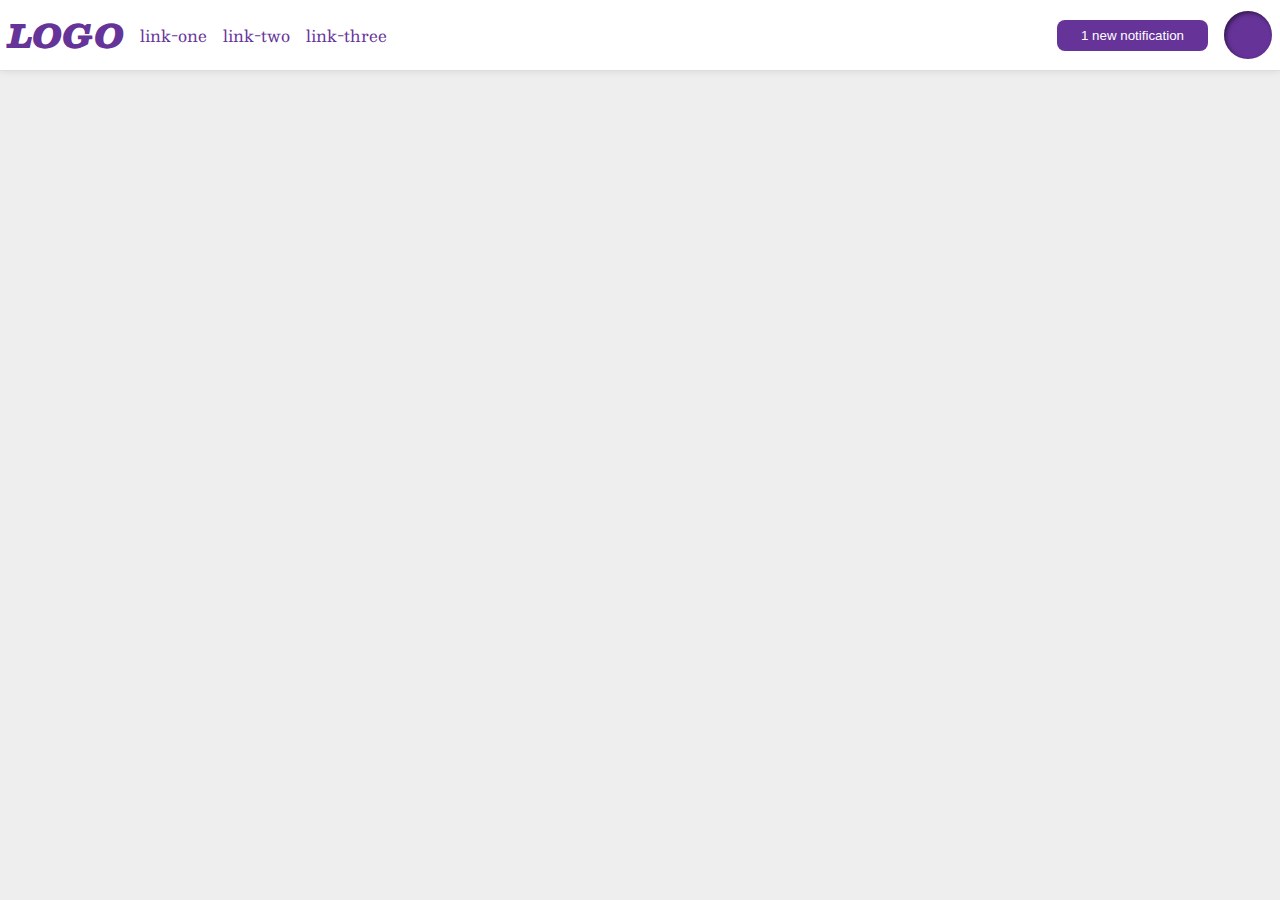
<file: foundations/flex/03-flex-header-2/index.html>
<!DOCTYPE html>
<html lang="en">
  <head>
    <meta charset="UTF-8">
    <meta http-equiv="X-UA-Compatible" content="IE=edge">
    <meta name="viewport" content="width=device-width, initial-scale=1.0">
    <title>Flex Header 2</title>
    <link rel="stylesheet" href="style.css">
  </head>
  <body>
    <div class="header">
      <div class="left-links">
        <div class="logo">
          LOGO
        </div>
        <ul class="links">
          <li><a href="https://google.com">link-one</a></li>
          <li><a href="https://google.com">link-two</a></li>
          <li><a href="https://google.com">link-three</a></li>
        </ul>
      </div>
      <div class="right-links">
        <button class="notifications">
        1 new notification
        </button>
        <div class="profile-image"></div>
        </div>
      </div>
  </body>
</html>
</file>
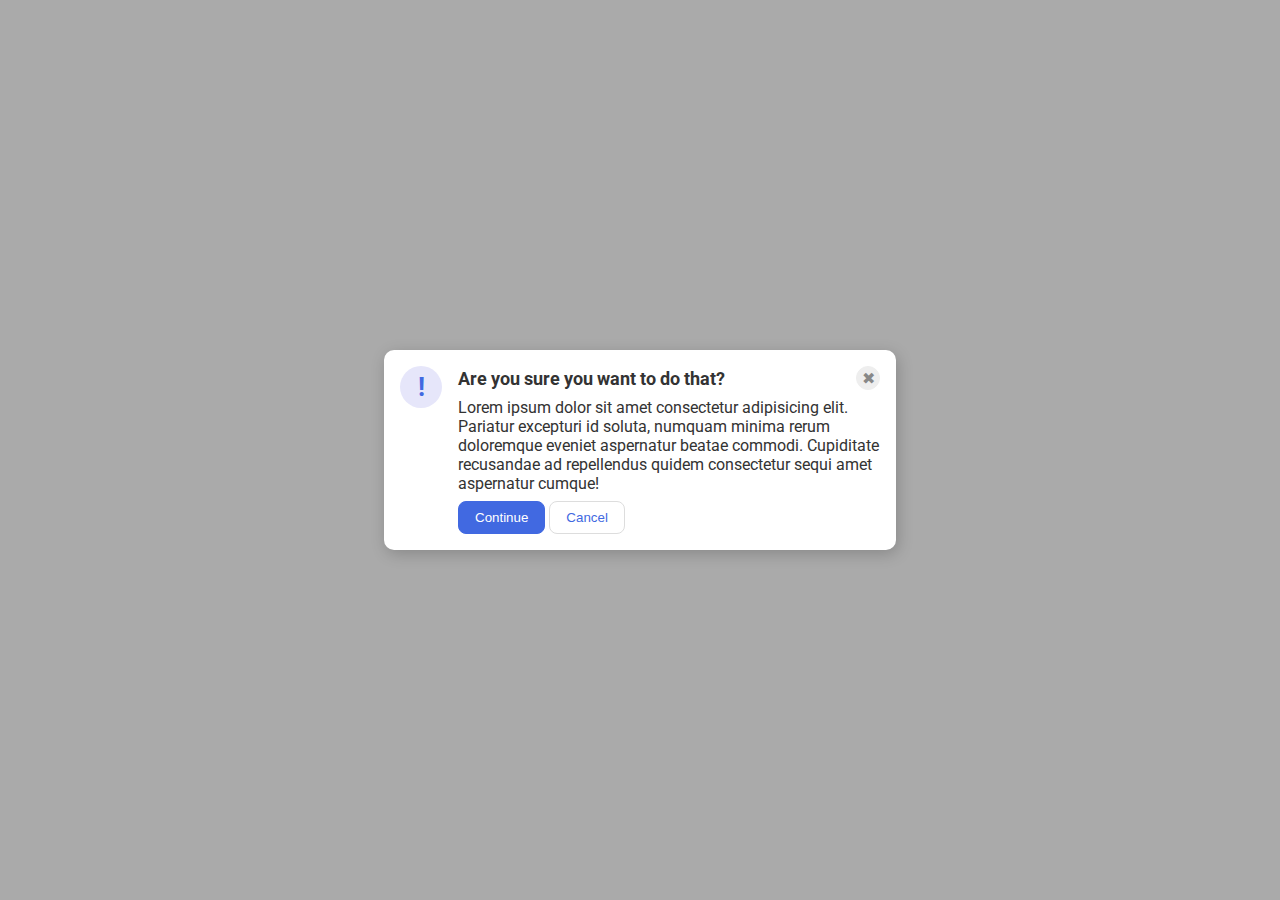
<file: foundations/flex/05-flex-modal/index.html>
<!DOCTYPE html>
<html lang="en">
  <head>
    <meta charset="UTF-8">
    <meta http-equiv="X-UA-Compatible" content="IE=edge">
    <meta name="viewport" content="width=device-width, initial-scale=1.0">
    <link rel="stylesheet" href="style.css">
    <title>Modal</title>
  </head>
  <body>
    <div class="modal">
      <div class="icon">!</div>
      <div class="container">
        <div class="header">Are you sure you want to do that?
          <button class="close-button">✖</button>
        </div>
        <div class="text">Lorem ipsum dolor sit amet consectetur adipisicing elit. Pariatur excepturi id soluta, numquam minima rerum doloremque eveniet aspernatur beatae commodi. Cupiditate recusandae ad repellendus quidem consectetur sequi amet aspernatur cumque!</div>
        <button class="continue">Continue</button>
        <button class="cancel">Cancel</button>
      </div>
    </div>
  </body>
</html>
</file>
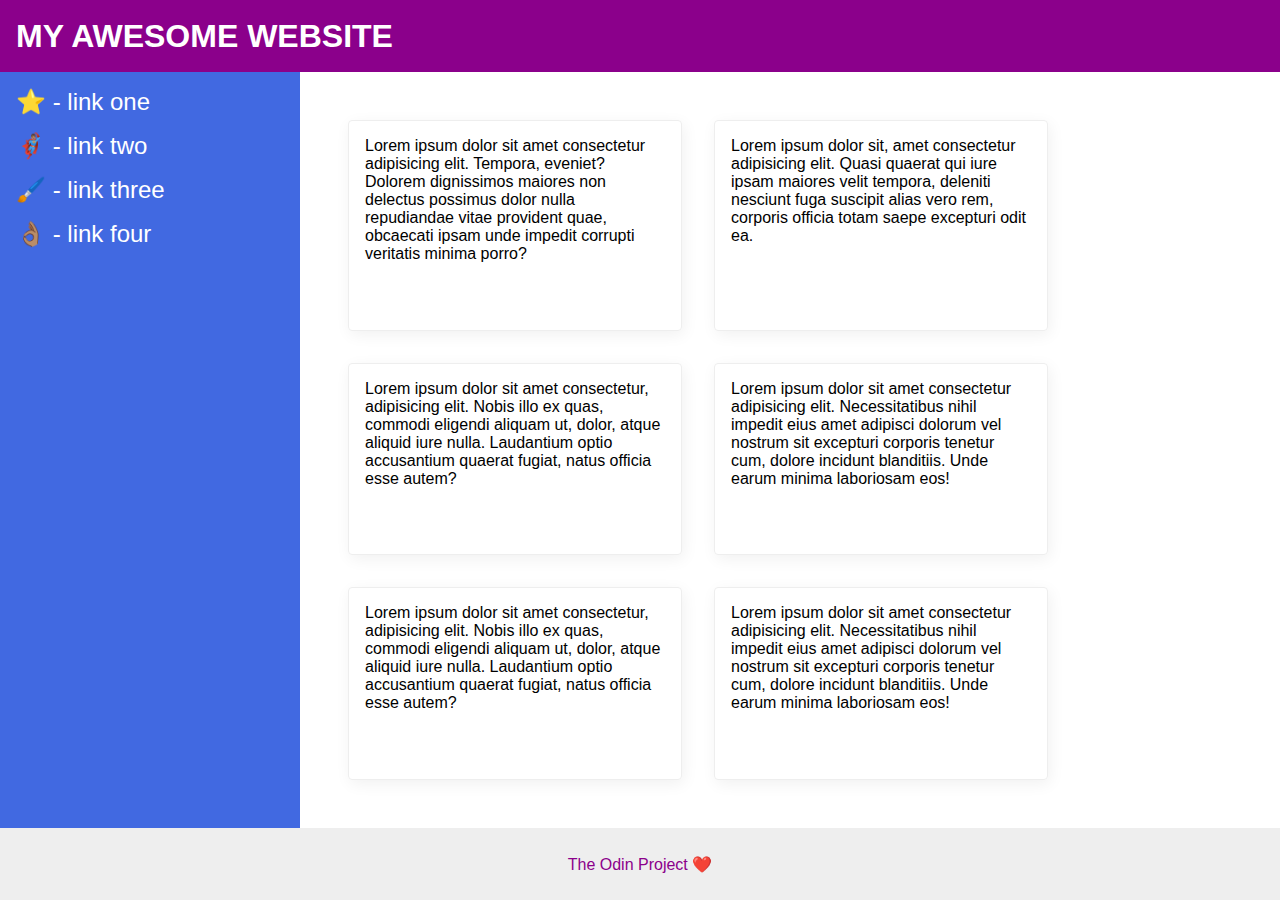
<file: foundations/flex/07-flex-layout-2/index.html>
<!DOCTYPE html>
<html lang="en">
  <head>
    <meta charset="UTF-8">
    <meta http-equiv="X-UA-Compatible" content="IE=edge">
    <meta name="viewport" content="width=device-width, initial-scale=1.0">
    <title>The Holy Grail</title>
    <link rel="stylesheet" href="style.css">
  </head>
  <body>
    <div class="header">
      MY AWESOME WEBSITE
    </div>
    <div class="content">
      <div class="sidebar">
        <ul>
          <li><a href="#">⭐ - link one</a></li>
          <li><a href="#">🦸🏽‍♂️ - link two</a></li>
          <li><a href="#">🖌️ - link three</a></li>
          <li><a href="#">👌🏽 - link four</a></li>
        </ul>
      </div>
      <div class="cards">
        <div class="card">Lorem ipsum dolor sit amet consectetur adipisicing elit. Tempora, eveniet? Dolorem dignissimos maiores non delectus possimus dolor nulla repudiandae vitae provident quae, obcaecati ipsam unde impedit corrupti veritatis minima porro?</div>
        <div class="card">Lorem ipsum dolor sit, amet consectetur adipisicing elit. Quasi quaerat qui iure ipsam maiores velit tempora, deleniti nesciunt fuga suscipit alias vero rem, corporis officia totam saepe excepturi odit ea.</div>
        <div class="card">Lorem ipsum dolor sit amet consectetur, adipisicing elit. Nobis illo ex quas, commodi eligendi aliquam ut, dolor, atque aliquid iure nulla. Laudantium optio accusantium quaerat fugiat, natus officia esse autem?</div>
        <div class="card">Lorem ipsum dolor sit amet consectetur adipisicing elit. Necessitatibus nihil impedit eius amet adipisci dolorum vel nostrum sit excepturi corporis tenetur cum, dolore incidunt blanditiis. Unde earum minima laboriosam eos!</div>
        <div class="card">Lorem ipsum dolor sit amet consectetur, adipisicing elit. Nobis illo ex quas, commodi eligendi aliquam ut, dolor, atque aliquid iure nulla. Laudantium optio accusantium quaerat fugiat, natus officia esse autem?</div>
        <div class="card">Lorem ipsum dolor sit amet consectetur adipisicing elit. Necessitatibus nihil impedit eius amet adipisci dolorum vel nostrum sit excepturi corporis tenetur cum, dolore incidunt blanditiis. Unde earum minima laboriosam eos!</div>
      </div> 
    </div>
    <div class="footer">
      The Odin Project ❤️
    </div>
  </body>
</html>
</file>
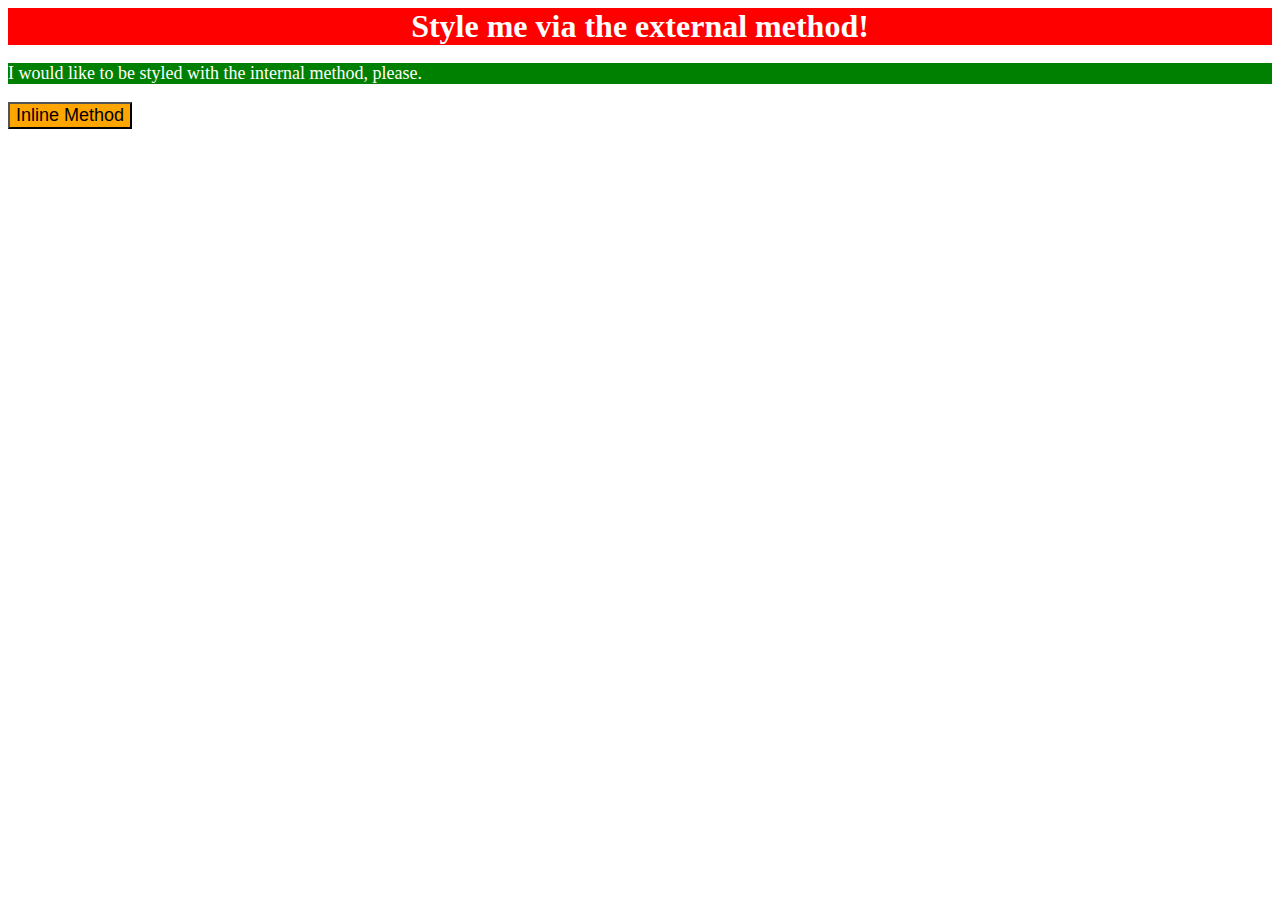
<file: foundations/intro-to-css/01-css-methods/index.html>
<!DOCTYPE html>
<html lang="en">
  <head>
    <meta charset="UTF-8">
    <meta http-equiv="X-UA-Compatible" content="IE=edge">
    <meta name="viewport" content="width=device-width, initial-scale=1.0">
    <title>Methods for Adding CSS</title>
    <link rel="stylesheet" href="style.css">
    
    <style>
      p {
        background-color: green;
        color: white;
        font-size: 18px;
      }
    </style>
  </head>
  <body>
    <div>Style me via the external method!</div>
    <p>I would like to be styled with the internal method, please.</p>
    <button style="background-color: orange; font-size: 18px;">Inline Method</button>
  </body>
</html>
</file>
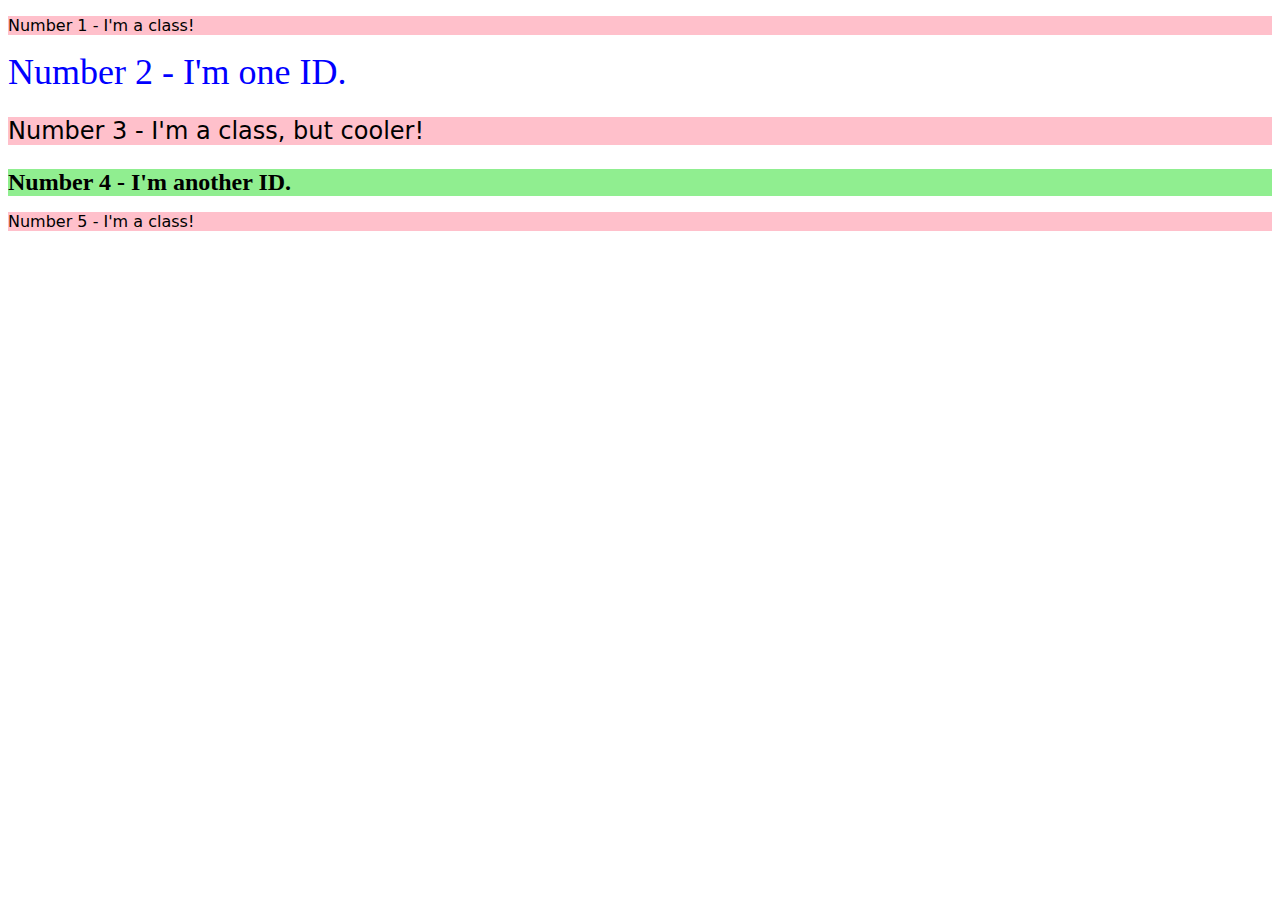
<file: foundations/intro-to-css/02-class-id-selectors/index.html>
<!DOCTYPE html>
<html lang="en">
  <head>
    <meta charset="UTF-8">
    <meta http-equiv="X-UA-Compatible" content="IE=edge">
    <meta name="viewport" content="width=device-width, initial-scale=1.0">
    <title>Class and ID Selectors</title>
    <link rel="stylesheet" href="style.css">
  </head>
  <body>
    <p class="odd">Number 1 - I'm a class!</p>
    <div id="two">Number 2 - I'm one ID.</div>
    <p class="odd three">Number 3 - I'm a class, but cooler!</p>
    <div id="four">Number 4 - I'm another ID.</div>
    <p class="odd">Number 5 - I'm a class!</p>
  </body>
</html>
</file>
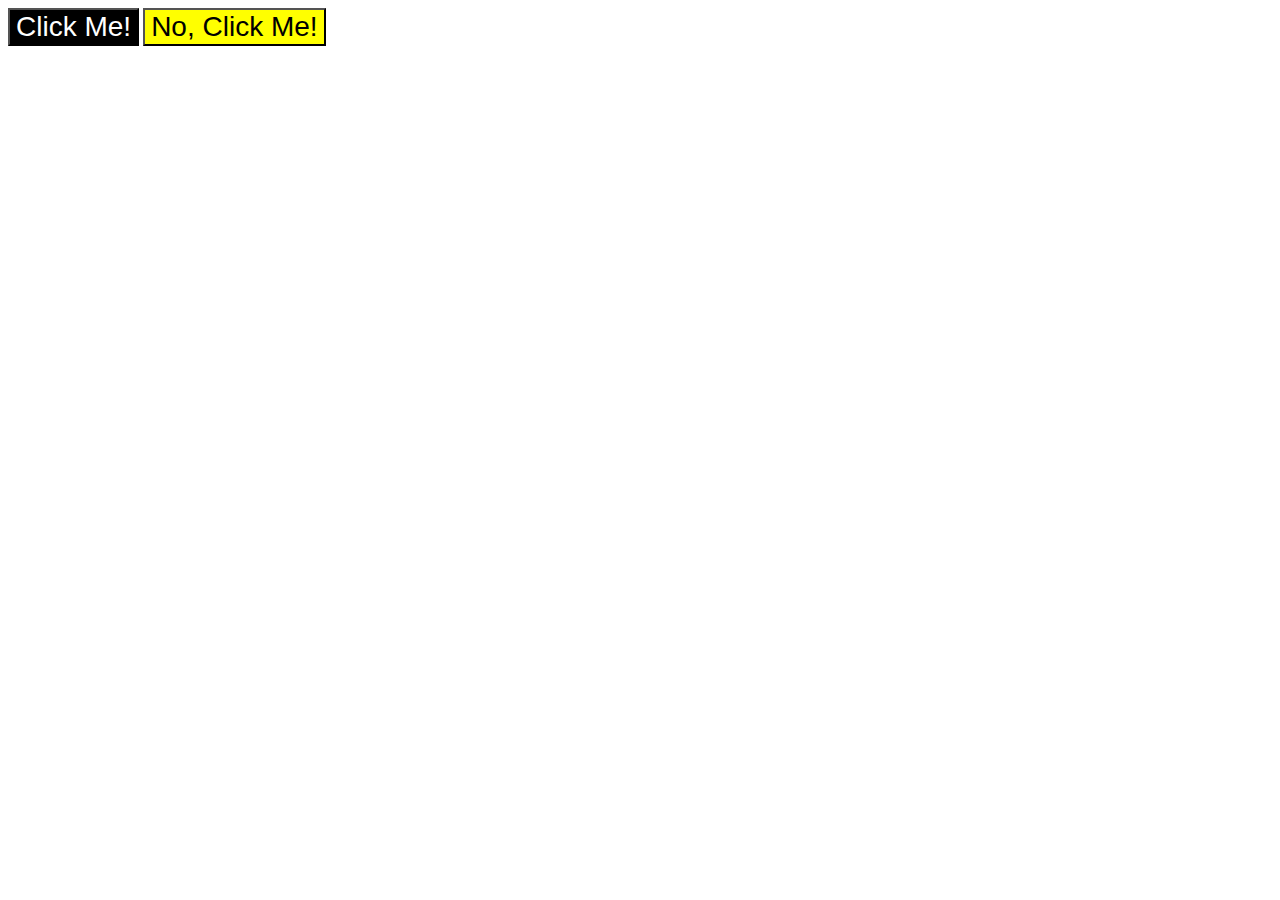
<file: foundations/intro-to-css/03-grouping-selectors/index.html>
<!DOCTYPE html>
<html lang="en">
  <head>
    <meta charset="UTF-8">
    <meta http-equiv="X-UA-Compatible" content="IE=edge">
    <meta name="viewport" content="width=device-width, initial-scale=1.0">
    <title>Grouping Selectors</title>
    <link rel="stylesheet" href="style.css">
  </head>
  <body>
    <button class="first">Click Me!</button>
    <button class="second">No, Click Me!</button>
  </body>
</html>
</file>
<file: foundations/flex/03-flex-header-2/style.css>
/* this is some magical font-importing.  
you'll learn about it later. */
@import url('https://fonts.googleapis.com/css2?family=Besley:ital,wght@0,400;1,900&display=swap');

body {
  margin: 0;
  background: #eee;
  font-family: Besley, serif;
}

.header {
  background: white;
  border-bottom: 1px solid #ddd;
  box-shadow: 0 0 8px rgba(0,0,0,.1);

  display: flex;
  justify-content: space-between;
  padding: 8px;
}

.right-links, .left-links {
  display: flex;
  gap: 16px;
  align-items: center;
}

.profile-image {
  background: rebeccapurple;
  box-shadow: inset 2px 2px 4px rgba(0,0,0,.5);
  border-radius: 50%;
  width: 48px;
  height: 48px;
}

.logo {
  color: rebeccapurple;
  font-size: 32px;
  font-weight: 900;
  font-style: italic;
}

button {
  border: none;
  border-radius: 8px;
  background: rebeccapurple;
  color: white;
  padding: 8px 24px;
}

a {
  /* this removes the line under our links */
  text-decoration: none;
  color: rebeccapurple;
}

ul {
  list-style-type: none;
  
  padding: 0;
  margin: 0;
  display: flex;
  gap: 16px;
}
</file>
<file: foundations/flex/05-flex-modal/style.css>
@import url('https://fonts.googleapis.com/css2?family=Roboto:wght@400;700&display=swap');

html, body {
  height: 100%;
}

body {
  font-family: Roboto, sans-serif;
  margin: 0;
  background: #aaa;
  color: #333;
  /* I'll give you this one for free lol */
  display: flex;
  align-items: center;
  justify-content: center;
}

.modal {
  background: white;
  width: 480px;
  border-radius: 10px;
  box-shadow: 2px 4px 16px rgba(0,0,0,.2);

  display: flex;
  padding: 16px;
  gap: 16px;
}

.icon {
  color: royalblue;
  font-size: 26px;
  font-weight: 700;
  background: lavender;
  width: 42px;
  height: 42px;
  border-radius: 50%;
  display: flex;
  align-items: center;
  justify-content: center;
}

.close-button {
  background: #eee;
  border-radius: 50%;
  color: #888;
  font-weight: 400;
  font-size: 16px;
  height: 24px;
  width: 24px;
  display: flex;
  align-items: center;
  justify-content: center;
  border: 1px solid #eee;
  padding: 0;
}

button {
  cursor: pointer;
  padding: 8px 16px;
  border-radius: 8px;
}

button.continue {
  background: royalblue;
  border: 1px solid royalblue;
  color: white;
}

button.cancel {
  background: white;
  border: 1px solid #ddd;
  color: royalblue;
}

.header {
  display: flex;
  align-items: center;
  justify-content: space-between;
  font-weight: bold;
  font-size: 18px;
  margin-bottom: 8px;
}

.icon {
  flex-shrink: 0;
}

.text {
  margin-bottom: 8px;
}
</file>
<file: foundations/flex/07-flex-layout-2/style.css>
body {
  font-family: -apple-system, BlinkMacSystemFont, 'Segoe UI', Roboto, Oxygen, Ubuntu, Cantarell, 'Open Sans', 'Helvetica Neue', sans-serif;
  margin: 0;
  min-height: 100vh;

  display: flex;
  flex-direction: column;
}

.header {
  height: 72px;
  background: darkmagenta;
  color: white;
  font-size: 32px;
  font-weight: 900;
  padding: 0 16px;
  display: flex;
  align-items: center;
  
}

.footer {
  height: 72px;
  background: #eee;
  color: darkmagenta;
  display: flex;
  justify-content: center;
  align-items: center;
}

.content {
  flex: 1;
  display: flex;
}

.sidebar {
  width: 300px;
  background: royalblue;
  box-sizing: border-box;

  flex-shrink: 0;
  padding: 16px;
}

.card {
  border: 1px solid #eee;
  box-shadow: 2px 4px 16px rgba(0,0,0,.06);
  border-radius: 4px;
  padding: 16px;
  width: 300px;
}

.cards {
  padding: 48px;
  display: flex;
  flex-wrap: wrap;
  gap: 32px;
}

ul {
  list-style-type: none;
  padding: 0;
  margin: 0;
}

li {
  margin-bottom: 16px;
}

a {
  text-decoration: none;
  font-size: 24px;
  color: white;
}
</file>
<file: foundations/intro-to-css/01-css-methods/style.css>
div {
    color: white;
    background-color: red;
    font-size: 32px;
    text-align: center;
    font-weight: bold;
}
</file>
<file: foundations/intro-to-css/02-class-id-selectors/style.css>
.odd {
    background-color: #ffc0cb;
    font-family: Verdana, "DejaVu Sans", sans-serif;
}
#two {
    color: #0000ff;
    font-size: 36px;
}

.three {
    font-size: 24px;
}

#four {
    background-color: #90ee90;
    font-size: 24px;
    font-weight: bold;
}
</file>
<file: foundations/intro-to-css/03-grouping-selectors/style.css>
.first ,
.second {
    font-size: 28px;
    font-family: Helvetica, "Times New Roman", sans-serif;
}

.first {
    background-color: hsl(0, 0%, 0%);
    color: hsl(0, 0%, 100%);
}

.second {
    background-color: hsl(60, 100%, 50%);
}
</file>
